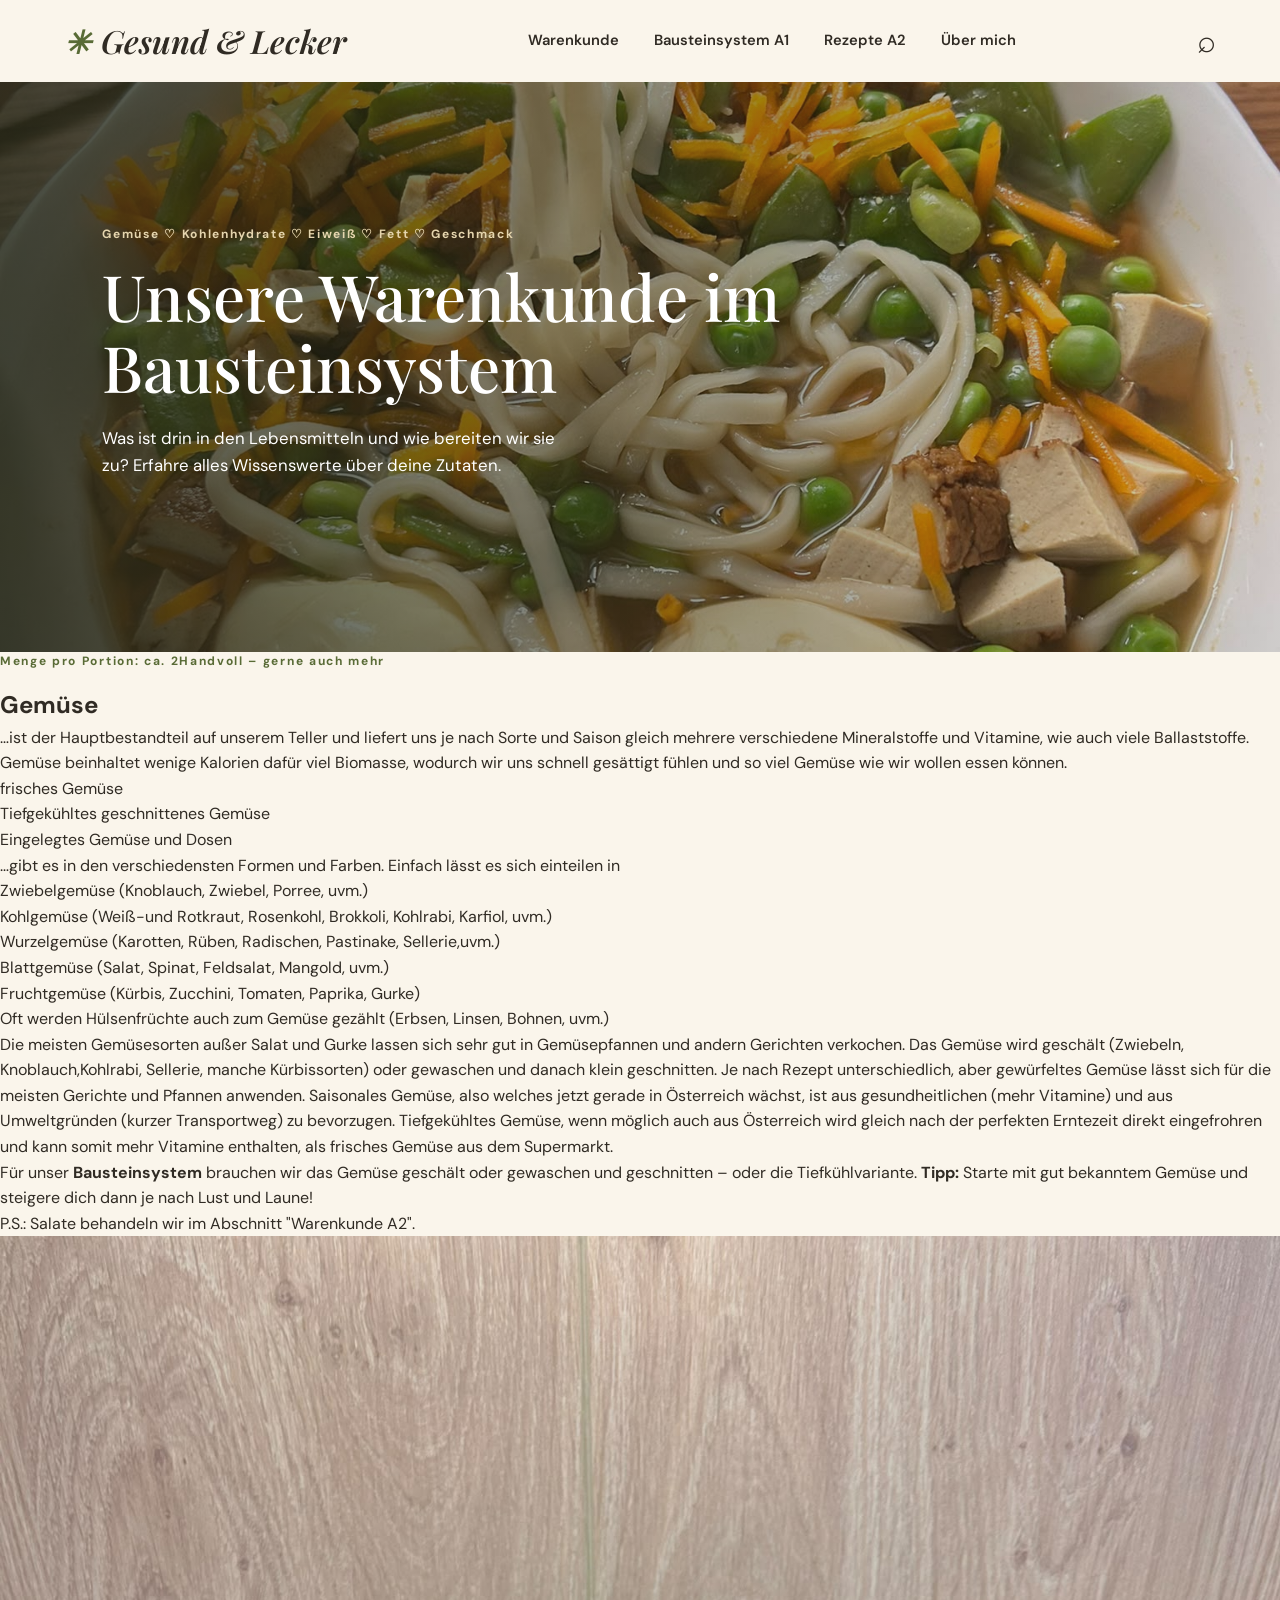
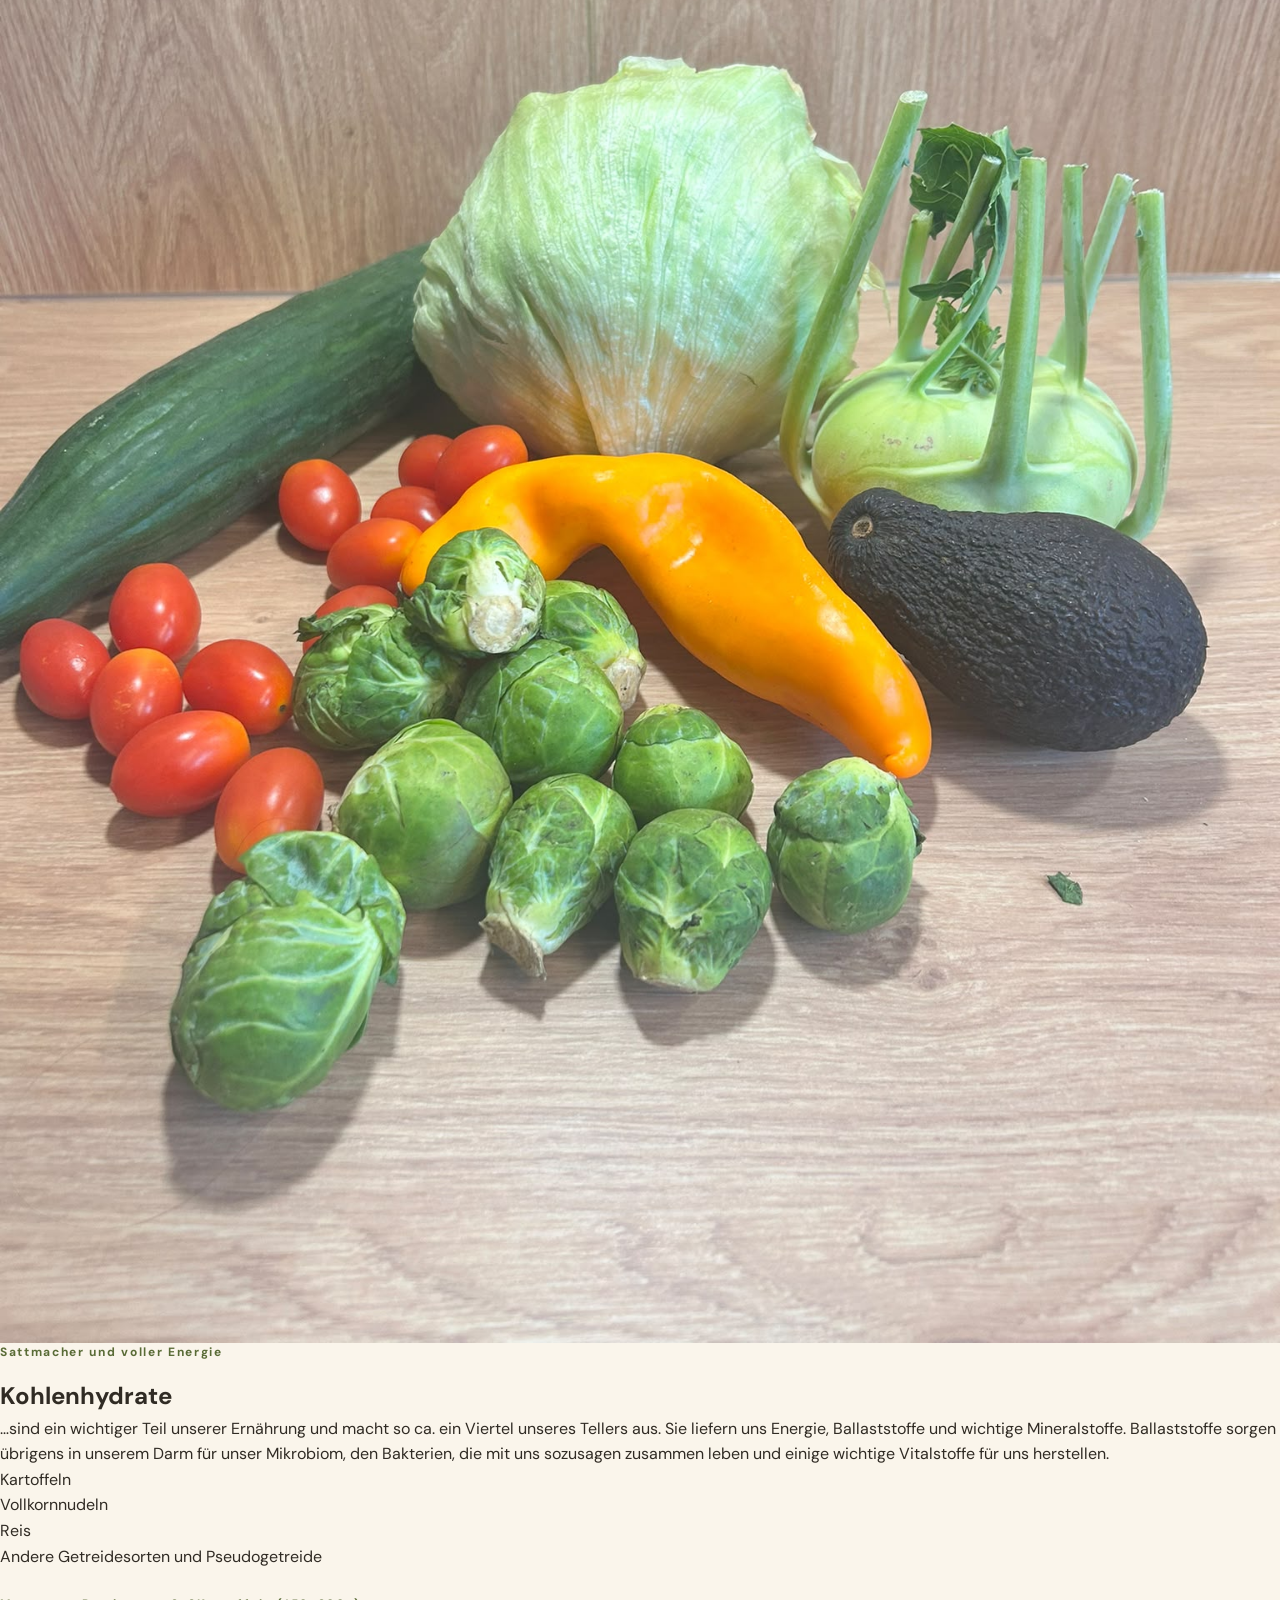
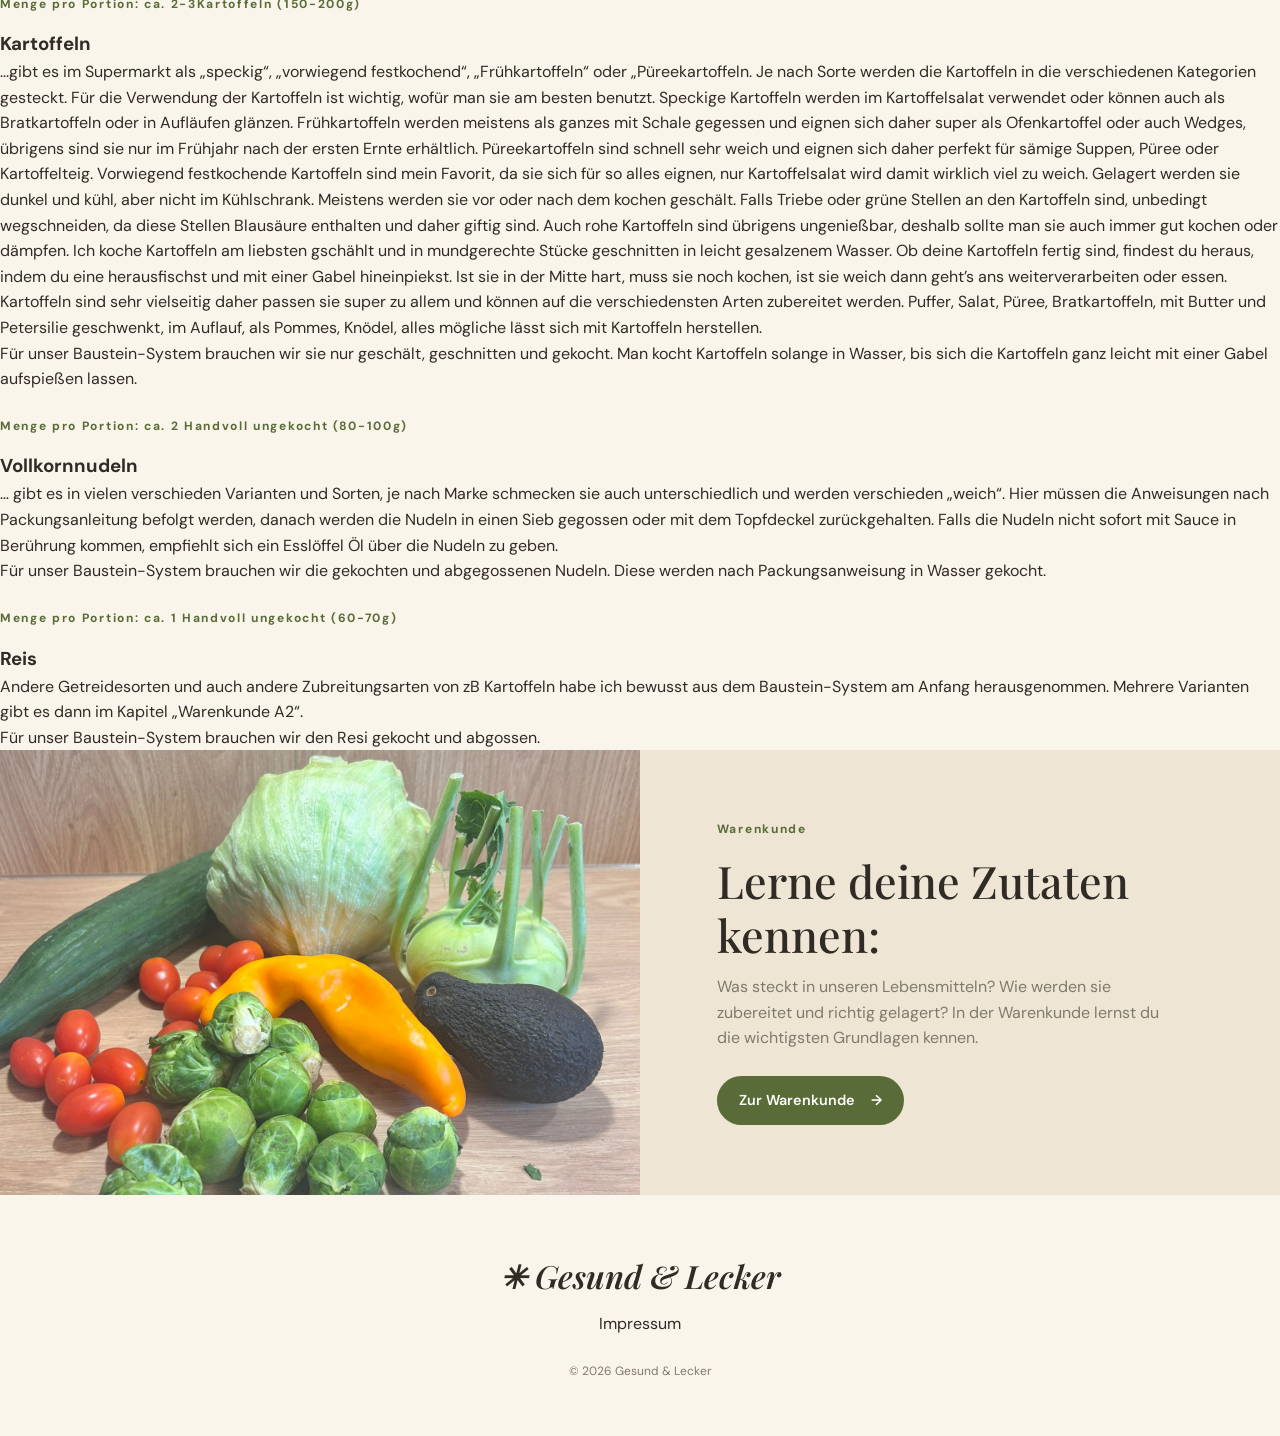
<file: warenkunde.html>
<!DOCTYPE html>
<html lang="de">
<head>
  <meta charset="UTF-8">
  <meta name="viewport" content="width=device-width, initial-scale=1.0">
  <meta name="description" content="Leckere Rezepte mit dem Bausteinsystem entdecken">
  <title>Rezeptsammlung – Gesund & Lecker</title>
  <link rel="stylesheet" href="styles.css">
  <link rel="preconnect" href="https://fonts.googleapis.com">
  <link rel="preconnect" href="https://fonts.gstatic.com" crossorigin>
  <link href="https://fonts.googleapis.com/css2?family=DM+Sans:wght@400;500;600;700&family=Playfair+Display:ital,wght@0,500;0,600;1,500;1,600&display=swap" rel="stylesheet">
</head>

<body>

  <header class="site-header">
    <a href="index.html" class="logo">
      <span class="logo-icon">✳</span>
      Gesund & Lecker
    </a>

    <nav class="main-nav" aria-label="Hauptnavigation">
      <a href="#warenkunde">Warenkunde</a>
      <a href="#bausteinsystem">Bausteinsystem A1</a>
      <a href="#rezepte">Rezepte A2</a>
      <a href="#ueber-mich">Über mich</a>
    </nav>

    <a href="#rezepte" class="search-link" aria-label="Rezepte entdecken">
      <span>⌕</span>
    </a>

    <button class="menu-button" aria-label="Menü öffnen">
      <span></span>
      <span></span>
    </button>
  </header>

  <main>
    <section class="hero">
      <div class="hero-content">
        <p class="eyebrow">Gemüse ♡ Kohlenhydrate ♡ Eiweiß ♡ Fett ♡ Geschmack</p>
        <h1>Unsere Warenkunde im Bausteinsystem</h1>
        <p class="hero-text">
          Was ist drin in den Lebensmitteln und wie bereiten wir sie zu? Erfahre alles Wissenswerte über deine Zutaten.
        </p>
      </div>
    </section>

   <article>
          <p class="eyebrow"><strong>Menge pro Portion:</strong> ca. 2Handvoll – gerne auch mehr</p>
          <h2 id="gemüse">Gemüse</h2>
          <p>…ist der Hauptbestandteil auf unserem Teller und liefert uns je nach Sorte und Saison gleich mehrere verschiedene Mineralstoffe und Vitamine, wie auch viele Ballaststoffe. Gemüse beinhaltet wenige Kalorien dafür viel Biomasse, wodurch wir uns schnell gesättigt fühlen und so viel Gemüse wie wir wollen essen können.</p>
          <ul>
            <li>frisches Gemüse</li>
            <li>Tiefgekühltes geschnittenes Gemüse</li>
            <li>Eingelegtes Gemüse und Dosen</li>
          </ul>
          <p>…gibt es in den verschiedensten Formen und Farben. Einfach lässt es sich einteilen in</p>
          <ul>
            <li>Zwiebelgemüse (Knoblauch, Zwiebel, Porree, uvm.)</li>
            <li>Kohlgemüse (Weiß-und Rotkraut, Rosenkohl, Brokkoli, Kohlrabi, Karfiol, uvm.)</li>
            <li>Wurzelgemüse (Karotten, Rüben, Radischen, Pastinake, Sellerie,uvm.)</li>
            <li>Blattgemüse (Salat, Spinat, Feldsalat, Mangold, uvm.)</li>
            <li>Fruchtgemüse (Kürbis, Zucchini, Tomaten, Paprika, Gurke)</li>
            <li>Oft werden Hülsenfrüchte auch zum Gemüse gezählt (Erbsen, Linsen, Bohnen, uvm.)</li>
          </ul>
          <p>Die meisten Gemüsesorten außer Salat und Gurke lassen sich sehr gut in Gemüsepfannen und andern Gerichten verkochen. Das Gemüse wird geschält (Zwiebeln, Knoblauch,Kohlrabi, Sellerie, manche Kürbissorten) oder gewaschen und danach klein geschnitten. Je nach Rezept unterschiedlich, aber gewürfeltes Gemüse lässt sich für die meisten Gerichte und Pfannen anwenden. Saisonales Gemüse, also welches jetzt gerade in Österreich wächst, ist aus gesundheitlichen (mehr Vitamine) und aus Umweltgründen (kurzer Transportweg) zu bevorzugen. Tiefgekühltes Gemüse, wenn möglich auch aus Österreich wird gleich nach der perfekten Erntezeit direkt eingefrohren und kann somit mehr Vitamine enthalten, als frisches Gemüse aus dem Supermarkt.<br> Für unser <strong>Bausteinsystem</strong> brauchen wir das Gemüse geschält oder gewaschen und geschnitten – oder die Tiefkühlvariante. 
          <strong>Tipp:</strong> Starte mit gut bekanntem Gemüse und steigere dich dann je nach Lust und Laune!</p>
          <p>P.S.: Salate behandeln wir im Abschnitt <a href="#a2">"Warenkunde A2"</a>.</p>
     <img src="bilder/gemüse.jpeg" alt="Gemüse">
   </article>
   <article>
          <p class="eyebrow">Sattmacher und voller Energie</p>
          <h2 id="kohlenhydrate">Kohlenhydrate</h2>
          <p>…sind ein wichtiger Teil unserer Ernährung und macht so ca. ein Viertel unseres Tellers aus. Sie liefern uns Energie, Ballaststoffe und wichtige Mineralstoffe. Ballaststoffe sorgen übrigens in unserem Darm für unser Mikrobiom, den Bakterien, die mit uns sozusagen zusammen leben und einige wichtige Vitalstoffe für uns herstellen.</p>
          <ul>
            <li>Kartoffeln</li>
            <li>Vollkornnudeln</li>
            <li>Reis</li>
            <li>Andere Getreidesorten und Pseudogetreide</li>
          </ul><br>
          <p class="eyebrow"><strong>Menge pro Portion:</strong> ca. 2-3Kartoffeln (150-200g)</p>
          <h3>Kartoffeln</h3>
          <p>...gibt es im Supermarkt als „speckig“, „vorwiegend festkochend“, „Frühkartoffeln“ oder „Püreekartoffeln. Je nach Sorte werden die Kartoffeln in die verschiedenen Kategorien gesteckt. Für die Verwendung der Kartoffeln ist wichtig, wofür man sie am besten benutzt. Speckige Kartoffeln werden im Kartoffelsalat verwendet oder können auch als Bratkartoffeln oder in Aufläufen glänzen. Frühkartoffeln werden meistens als ganzes mit Schale gegessen und eignen sich daher super als Ofenkartoffel oder auch Wedges, übrigens sind sie nur im Frühjahr nach der ersten Ernte erhältlich. Püreekartoffeln sind schnell sehr weich und eignen sich daher perfekt für sämige Suppen, Püree oder Kartoffelteig. Vorwiegend festkochende Kartoffeln sind mein Favorit, da sie sich für so alles eignen, nur Kartoffelsalat wird damit wirklich viel zu weich. Gelagert werden sie dunkel und kühl, aber nicht im Kühlschrank. Meistens werden sie vor oder nach dem kochen geschält. Falls Triebe oder grüne Stellen an den Kartoffeln sind, unbedingt wegschneiden, da diese Stellen Blausäure enthalten und daher giftig sind. Auch rohe Kartoffeln sind übrigens ungenießbar, deshalb sollte man sie auch immer gut kochen oder dämpfen. Ich koche Kartoffeln am liebsten gschählt und in mundgerechte Stücke geschnitten in leicht gesalzenem Wasser. Ob deine Kartoffeln fertig sind, findest du heraus, indem du eine herausfischst und mit einer Gabel hineinpiekst. Ist sie in der Mitte hart, muss sie noch kochen, ist sie weich dann geht’s ans weiterverarbeiten oder essen. Kartoffeln sind sehr vielseitig daher passen sie super zu allem und können auf die verschiedensten Arten zubereitet werden. Puffer, Salat, Püree, Bratkartoffeln, mit Butter und Petersilie geschwenkt, im Auflauf, als Pommes, Knödel, alles mögliche lässt sich mit Kartoffeln herstellen.</p>

          <p>Für unser Baustein-System brauchen wir sie nur geschält, geschnitten und gekocht. Man kocht Kartoffeln solange in Wasser, bis sich die Kartoffeln ganz leicht mit einer Gabel aufspießen lassen.</p>
          <br>
          <p class="eyebrow"><strong>Menge pro Portion:</strong> ca. 2 Handvoll ungekocht (80-100g)</p>
          <h3>Vollkornnudeln</h3>
          <p>… gibt es in vielen verschieden Varianten und Sorten, je nach Marke schmecken sie auch unterschiedlich und werden verschieden „weich“. Hier müssen die Anweisungen nach Packungsanleitung befolgt werden, danach werden die Nudeln in einen Sieb gegossen oder mit dem Topfdeckel zurückgehalten. Falls die Nudeln nicht sofort mit Sauce in Berührung kommen, empfiehlt sich ein Esslöffel Öl über die Nudeln zu geben.</p>

          <p>Für unser Baustein-System brauchen wir die gekochten und abgegossenen Nudeln. Diese werden nach Packungsanweisung in Wasser gekocht.</p>
          <br>
          <p class="eyebrow"><strong>Menge pro Portion:</strong> ca. 1 Handvoll ungekocht (60-70g)</p>
          <h3>Reis</h3>
          <p>Andere Getreidesorten und auch andere Zubreitungsarten von zB Kartoffeln habe ich bewusst aus dem Baustein-System am Anfang herausgenommen. Mehrere Varianten gibt es dann im Kapitel <a href="#a2">„Warenkunde A2“.</a></p>

          <p>Für unser Baustein-System brauchen wir den Resi gekocht und abgossen.</p>
    </article>
    
    <!-- WARENKUNDE -->

    <section class="knowledge-section" id="warenkunde">
      <div class="knowledge-image"></div>
      <div class="knowledge-content">
        <p class="eyebrow">Warenkunde</p>
        <h2>Lerne deine Zutaten kennen:</h2>
        <p>
          Was steckt in unseren Lebensmitteln? Wie werden sie
          zubereitet und richtig gelagert? In der Warenkunde
          lernst du die wichtigsten Grundlagen kennen.
        </p>
        <a href="#" class="button button-dark">Zur Warenkunde <span>→</span></a>
      </div>
    </section>

  </main>

  <footer class="site-footer" id="ueber-mich">
    <a href="index.html" class="logo">✳ Gesund & Lecker</a>
    <a href="impressum.html">Impressum</a>
    <p class="copyright">© 2026 Gesund & Lecker</p>
  </footer>

</body>
</html>
</file>
<file: styles.css>
/* ------------------------------
   GRUNDLAGEN
------------------------------ */

:root {
  --cream: #faf5eb;
  --cream-dark: #eee5d5;
  --green: #596b36;
  --green-dark: #354522;
  --olive: #8b925c;
  --terracotta: #c47b55;
  --text: #302b24;
  --muted: #81796d;
  --white: #ffffff;

  --font-heading: "Playfair Display", Georgia, serif;
  --font-body: "DM Sans", Arial, sans-serif;

  --radius: 18px;
  --shadow: 0 8px 25px rgba(48, 43, 36, 0.08);
}

* {
  box-sizing: border-box;
  margin: 0;
  padding: 0;
}

html {
  scroll-behavior: smooth;
}

body {
  background: var(--cream);
  color: var(--text);
  font-family: var(--font-body);
  line-height: 1.6;
}

img {
  display: block;
  width: 100%;
  object-fit: cover;
}

a {
  color: inherit;
  text-decoration: none;
}

button {
  font: inherit;
}

.section-container {
  width: min(1200px, 90%);
  margin-inline: auto;
}


/* ------------------------------
   HEADER
------------------------------ */

.site-header {
  min-height: 82px;
  padding: 0 5%;
  display: flex;
  align-items: center;
  justify-content: space-between;
  gap: 30px;
  background: var(--cream);
}

.logo {
  display: flex;
  align-items: center;
  gap: 10px;
  font-family: var(--font-heading);
  font-size: 2rem;
  font-style: italic;
  font-weight: 600;
  white-space: nowrap;
}

.logo-icon {
  color: var(--green);
  font-size: 2rem;
}

.main-nav {
  display: flex;
  align-items: center;
  gap: 35px;
}

.main-nav a {
  font-size: 0.92rem;
  font-weight: 600;
  transition: color 0.2s ease;
}

.main-nav a:hover,
.search-link:hover {
  color: var(--green);
}

.search-link {
  font-size: 2rem;
  line-height: 1;
}

.menu-button {
  display: none;
  border: 0;
  background: none;
}


/* ------------------------------
   BUTTONS
------------------------------ */

.button {
  display: inline-flex;
  align-items: center;
  justify-content: center;
  gap: 16px;
  padding: 13px 22px;
  border-radius: 50px;
  font-size: 0.9rem;
  font-weight: 600;
  transition: transform 0.2s ease, background 0.2s ease;
}

.button:hover {
  transform: translateY(-3px);
}

.button-light {
  background: var(--cream);
  color: var(--green-dark);
}

.button-dark {
  background: var(--green);
  color: var(--white);
}

.button-dark:hover {
  background: var(--green-dark);
}

.text-link {
  color: var(--green);
  font-weight: 700;
}

.text-link span {
  margin-left: 8px;
}


/* ------------------------------
   HERO
------------------------------ */

.hero {
  min-height: 570px;
  display: flex;
  align-items: center;
  padding: 70px 8%;
  color: var(--white);

  background:
    linear-gradient(
      90deg,
      rgba(28, 34, 19, 0.82),
      rgba(28, 34, 19, 0.15)
    ),
    url("bilder/ramen.jpeg")
    center 50% / cover no-repeat;
}

.hero-content {
  max-width: 680px;
}

.eyebrow {
  margin-bottom: 15px;
  color: var(--green);
  font-size: 0.75rem;
  font-weight: 700;
  letter-spacing: 0.14em;
}

.hero .eyebrow {
  color: #e5d5ae;
}

.hero h1 {
  margin-bottom: 22px;
  font-family: var(--font-heading);
  font-size: clamp(2.8rem, 5vw, 5rem);
  font-weight: 500;
  line-height: 1.12;
}

.hero-text {
  max-width: 480px;
  margin-bottom: 30px;
  font-size: 1.05rem;
}


/* ------------------------------
   SECTION HEADINGS
------------------------------ */

.section-heading {
  margin-bottom: 35px;
}

.section-heading h2,
.knowledge-content h2 {
  margin-bottom: 12px;
  font-family: var(--font-heading);
  font-size: clamp(2rem, 3.5vw, 3rem);
  font-weight: 500;
  line-height: 1.2;
}

.section-heading > p:last-child {
  color: var(--muted);
}

.heading-row {
  display: flex;
  align-items: end;
  justify-content: space-between;
  gap: 20px;
}


/* ------------------------------
   BAUSTEINSYSTEM
------------------------------ */

.building-blocks {
  padding-top: 90px;
  padding-bottom: 100px;
}

.block-grid {
  display: grid;
  grid-template-columns: repeat(5, 1fr);
  gap: 18px;
}

.block-card {
  position: relative;
  min-width: 0;
  height: 270px;
  overflow: hidden;
  border-radius: var(--radius);
  isolation: isolate;
  transition: transform 0.3s ease;
}

.block-card:hover {
  transform: translateY(-7px);
}

.block-card::after {
  content: "";
  position: absolute;
  inset: 0;
  z-index: -1;
  background: linear-gradient(
    to top,
    rgba(22, 25, 14, 0.8),
    transparent 65%
  );
}

.block-card img {
  position: absolute;
  inset: 0;
  height: 100%;
  z-index: -2;
  transition: transform 0.5s ease;
}

.block-card:hover img {
  transform: scale(1.06);
}

.block-card-content {
  position: absolute;
  right: 18px;
  bottom: 20px;
  left: 18px;
  color: var(--white);
}

.block-number {
  display: block;
  margin-bottom: 5px;
  color: #e7d7b4;
  font-size: 0.75rem;
  font-weight: 700;
}

.block-card h3 {
  font-family: var(--font-heading);
  font-size: 1.35rem;
  font-weight: 500;
  line-height: 1.2;
}


/* ------------------------------
   REZEPTE
------------------------------ */

.recipes-section {
  padding-bottom: 110px;
}

.recipe-grid {
  display: grid;
  grid-template-columns: repeat(4, 1fr);
  gap: 22px;
}

.recipe-card {
  min-width: 0;
}

.recipe-image {
  position: relative;
  display: block;
  height: 280px;
  overflow: hidden;
  border-radius: var(--radius);
}

.recipe-image img {
  height: 100%;
  transition: transform 0.5s ease;
}

.recipe-card:hover .recipe-image img {
  transform: scale(1.06);
}

.recipe-category {
  position: absolute;
  bottom: 15px;
  left: 15px;
  padding: 7px 14px;
  border-radius: 30px;
  background: var(--cream);
  font-size: 0.75rem;
  font-weight: 600;
}

.recipe-info {
  padding: 15px 3px;
}

.recipe-meta {
  display: flex;
  gap: 20px;
  margin-bottom: 8px;
  color: var(--muted);
  font-size: 0.78rem;
}

.recipe-info h3 {
  margin-bottom: 5px;
  font-family: var(--font-heading);
  font-size: 1.35rem;
  font-weight: 600;
}

.recipe-info p {
  color: var(--muted);
  font-size: 0.88rem;
}


/* ------------------------------
   WARENKUNDE
------------------------------ */

.knowledge-section {
  display: grid;
  grid-template-columns: 1fr 1fr;
  min-height: 430px;
  background: var(--cream-dark);
}

.knowledge-image {
  min-height: 430px;
  background:
    url("bilder/gemüse.jpeg")
    center / cover no-repeat;
}

.knowledge-content {
  display: flex;
  flex-direction: column;
  align-items: flex-start;
  justify-content: center;
  padding: 70px 12%;
}

.knowledge-content > p:not(.eyebrow) {
  max-width: 450px;
  margin-bottom: 25px;
  color: var(--muted);
}


/* ------------------------------
   FOOTER
------------------------------ */

.site-footer {
  padding: 55px 5%;
  text-align: center;
}

.site-footer .logo {
  justify-content: center;
  margin-bottom: 10px;
}

.site-footer p {
  color: var(--muted);
  font-size: 0.9rem;
}

.site-footer .copyright {
  margin-top: 25px;
  font-size: 0.75rem;
}


/* ------------------------------
   TABLET
------------------------------ */

@media (max-width: 950px) {

  .main-nav {
    gap: 18px;
  }

  .block-grid {
    grid-template-columns: repeat(3, 1fr);
  }

  .block-card {
    height: 250px;
  }

  .recipe-grid {
    grid-template-columns: repeat(2, 1fr);
  }

}


/*MOBILE*/

@media (max-width: 650px) {

  .site-header {
    min-height: 70px;
    padding: 0 5%;
  }

  .logo {
    font-size: 1.7rem;
  }

  .main-nav,
  .search-link {
    display: none;
  }

  .menu-button {
    display: flex;
    flex-direction: column;
    gap: 6px;
    padding: 10px;
  }

  .menu-button span {
    width: 25px;
    height: 2px;
    background: var(--text);
  }

  .hero {
    min-height: 570px;
    padding: 55px 7%;
    background-position: 58% center;
  }

  .hero h1 {
    font-size: 3rem;
  }

  .hero-text {
    font-size: 0.95rem;
  }

  .building-blocks {
    width: 100%;
    padding: 65px 0 75px;
  }

  .building-blocks .section-heading {
    padding-inline: 6%;
  }

  .block-grid {
    grid-template-columns: repeat(2, minmax(0, 1fr));
    gap: 12px;
    padding-inline: 5%;
  }

  .block-card {
    height: 190px;
  }

  .block-card:last-child {
    grid-column: 1 / -1;
    height: 180px;
  }

  .block-card h3 {
    font-size: 1.15rem;
  }

  .recipes-section {
    width: 100%;
    padding-bottom: 75px;
  }

  .recipes-section .section-heading {
    padding-inline: 6%;
  }

  .heading-row {
    align-items: flex-start;
  }

  .heading-row .text-link {
    display: none;
  }

  /* Vertikaler Swipe-Feed */

  .recipe-grid {
    display: flex;
    flex-direction: column;
    gap: 0;
    height: 78svh;
    overflow-y: auto;
    scroll-snap-type: y mandatory;
    overscroll-behavior-y: contain;
    scrollbar-width: none;
  }

  .recipe-grid::-webkit-scrollbar {
    display: none;
  }

  .recipe-card {
    position: relative;
    flex: 0 0 100%;
    min-height: 0;
    scroll-snap-align: start;
    scroll-snap-stop: always;
    overflow: hidden;
  }

  .recipe-image {
    position: absolute;
    inset: 0;
    height: 100%;
    border-radius: 0;
  }

  .recipe-image::after {
    content: "";
    position: absolute;
    inset: 0;
    background: linear-gradient(
      to top,
      rgba(20, 24, 15, 0.8),
      transparent 60%
    );
  }

  .recipe-image img {
    height: 100%;
  }

  .recipe-category {
    display: none;
  }

  .recipe-info {
    position: absolute;
    right: 25px;
    bottom: 30px;
    left: 25px;
    z-index: 2;
    color: var(--white);
  }

  .recipe-meta {
    color: var(--white);
  }

  .recipe-info h3 {
    font-size: 2rem;
  }

  .recipe-info p {
    color: rgba(255, 255, 255, 0.85);
  }

  .knowledge-section {
    grid-template-columns: 1fr;
  }

  .knowledge-image {
    min-height: 270px;
  }

  .knowledge-content {
    padding: 50px 7%;
  }

  .site-footer {
    padding: 40px 5%;
  }

}

/*Blogartikel*/
.blog-article img {
  width: 220px;
  max-width: 40%;
  height: auto;
  border-radius: 12px;
  margin: 0 1.5rem 1rem 0;
  float: left;
  padding: 70px 8%;
}

.blog-article img:nth-of-type(even) {
  float: right;
  margin: 0 0 1rem 1.5rem;
}
.blog-article h2 {
  clear: both;
  padding-top: 1.5rem;
}

/* Mobile Darstellung BLOG */
@media (max-width: 600px) {
  .blog-article img,
  .blog-article img:nth-of-type(even) {
    float: none;
    display: block;
    width: 100%;
    max-width: 100%;
    margin: 1.5rem auto;
  }
}
</file>
